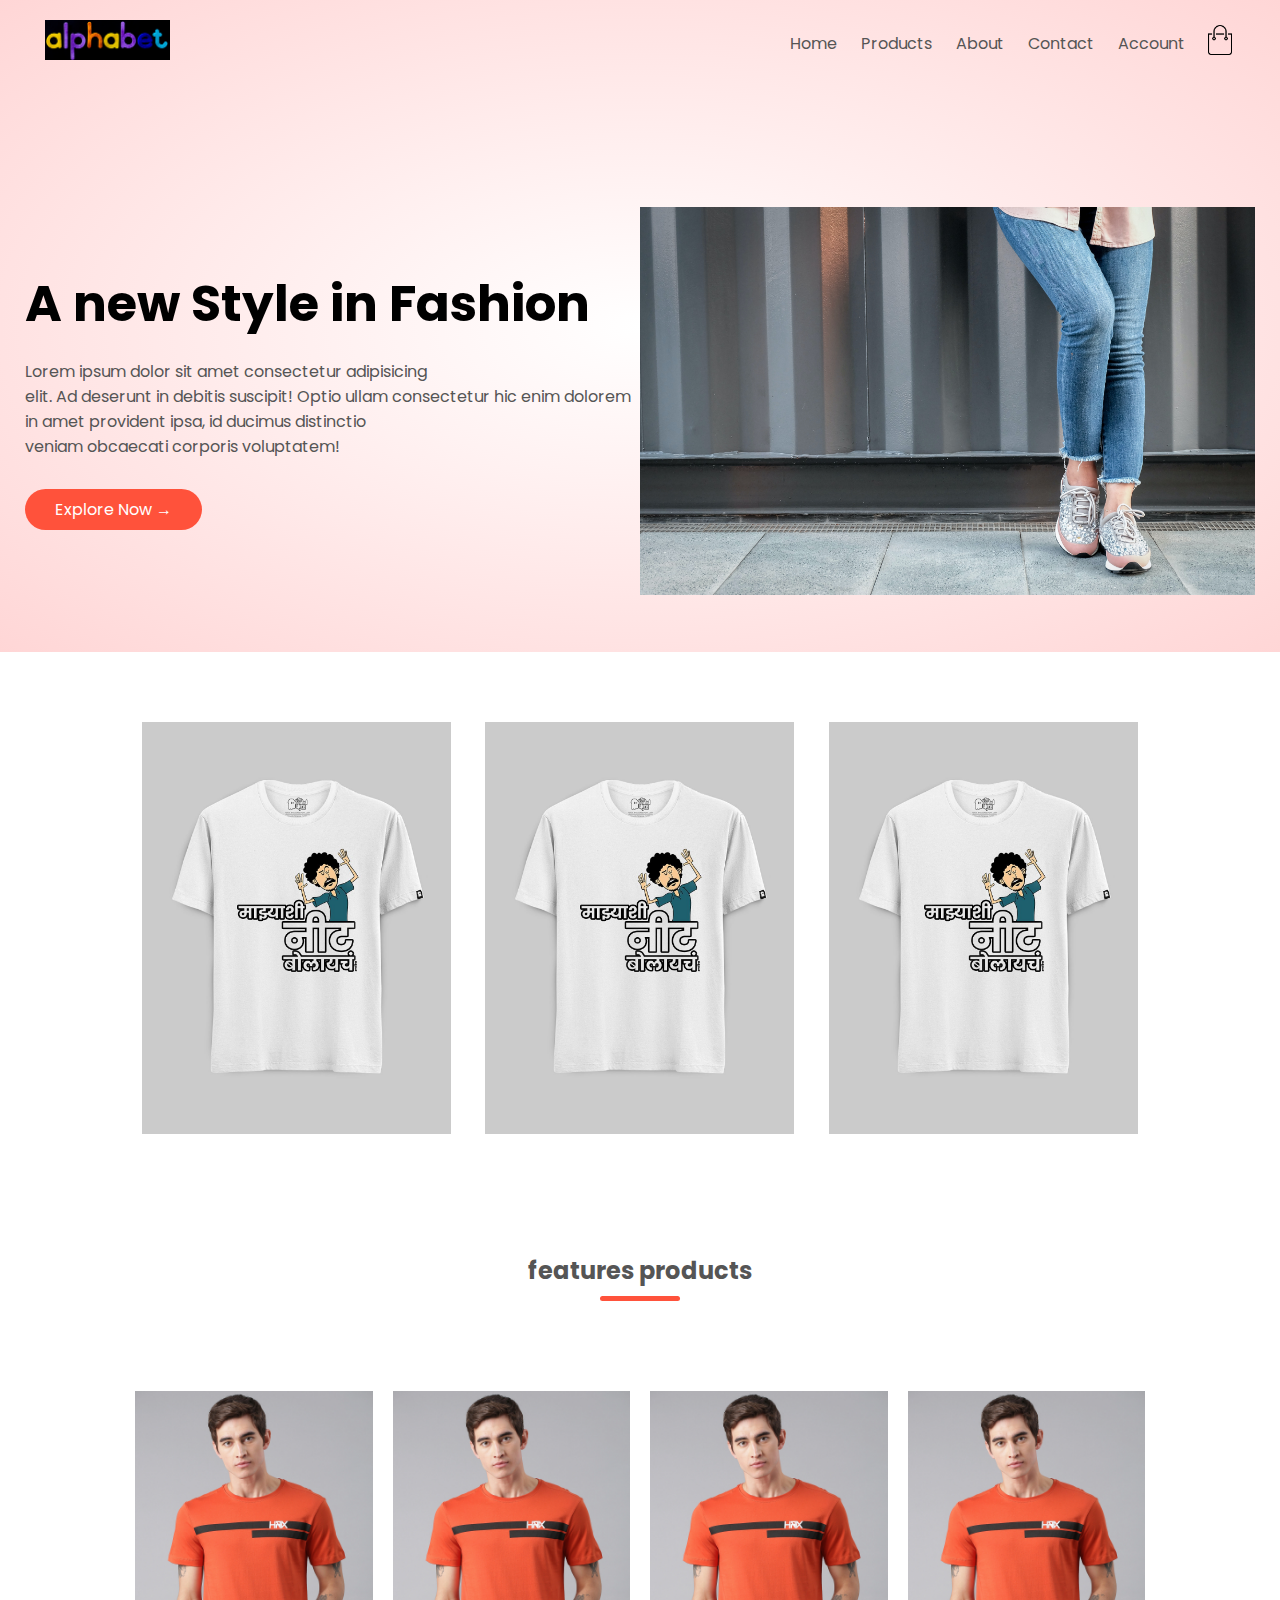
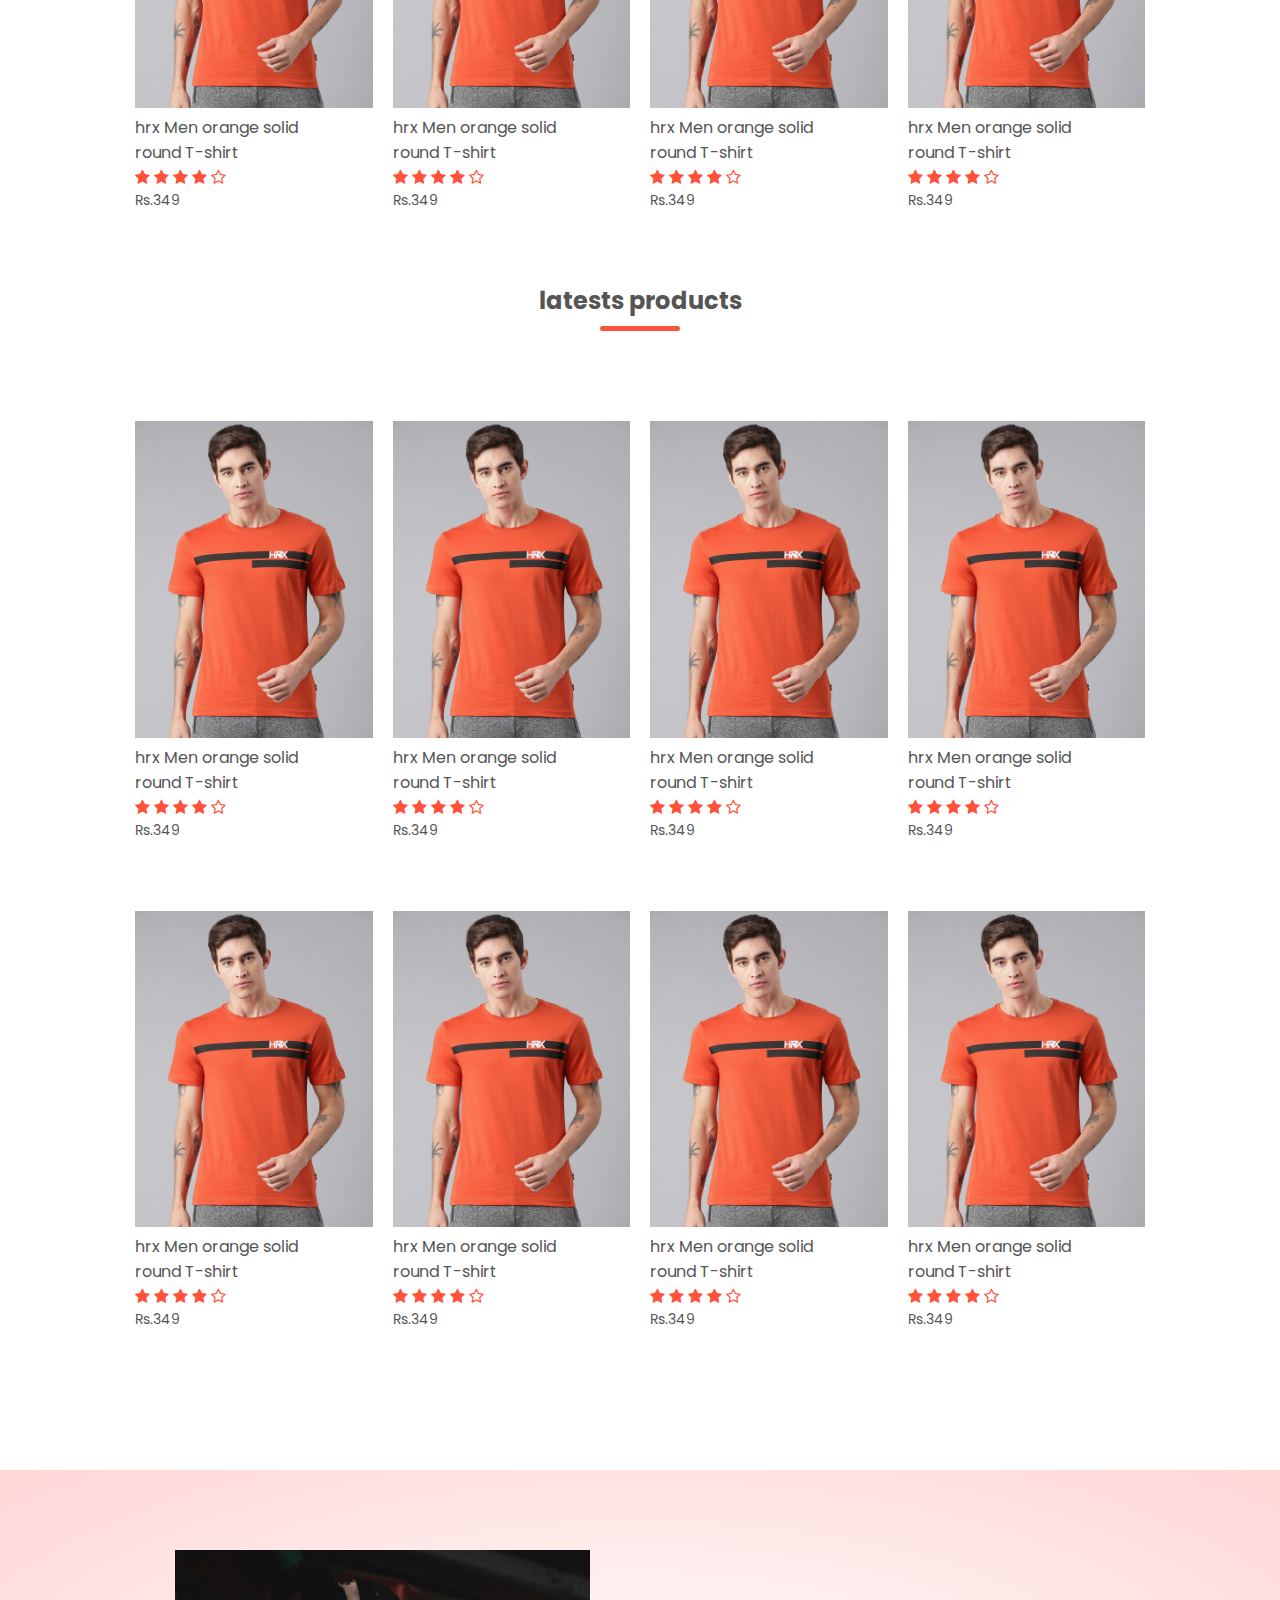
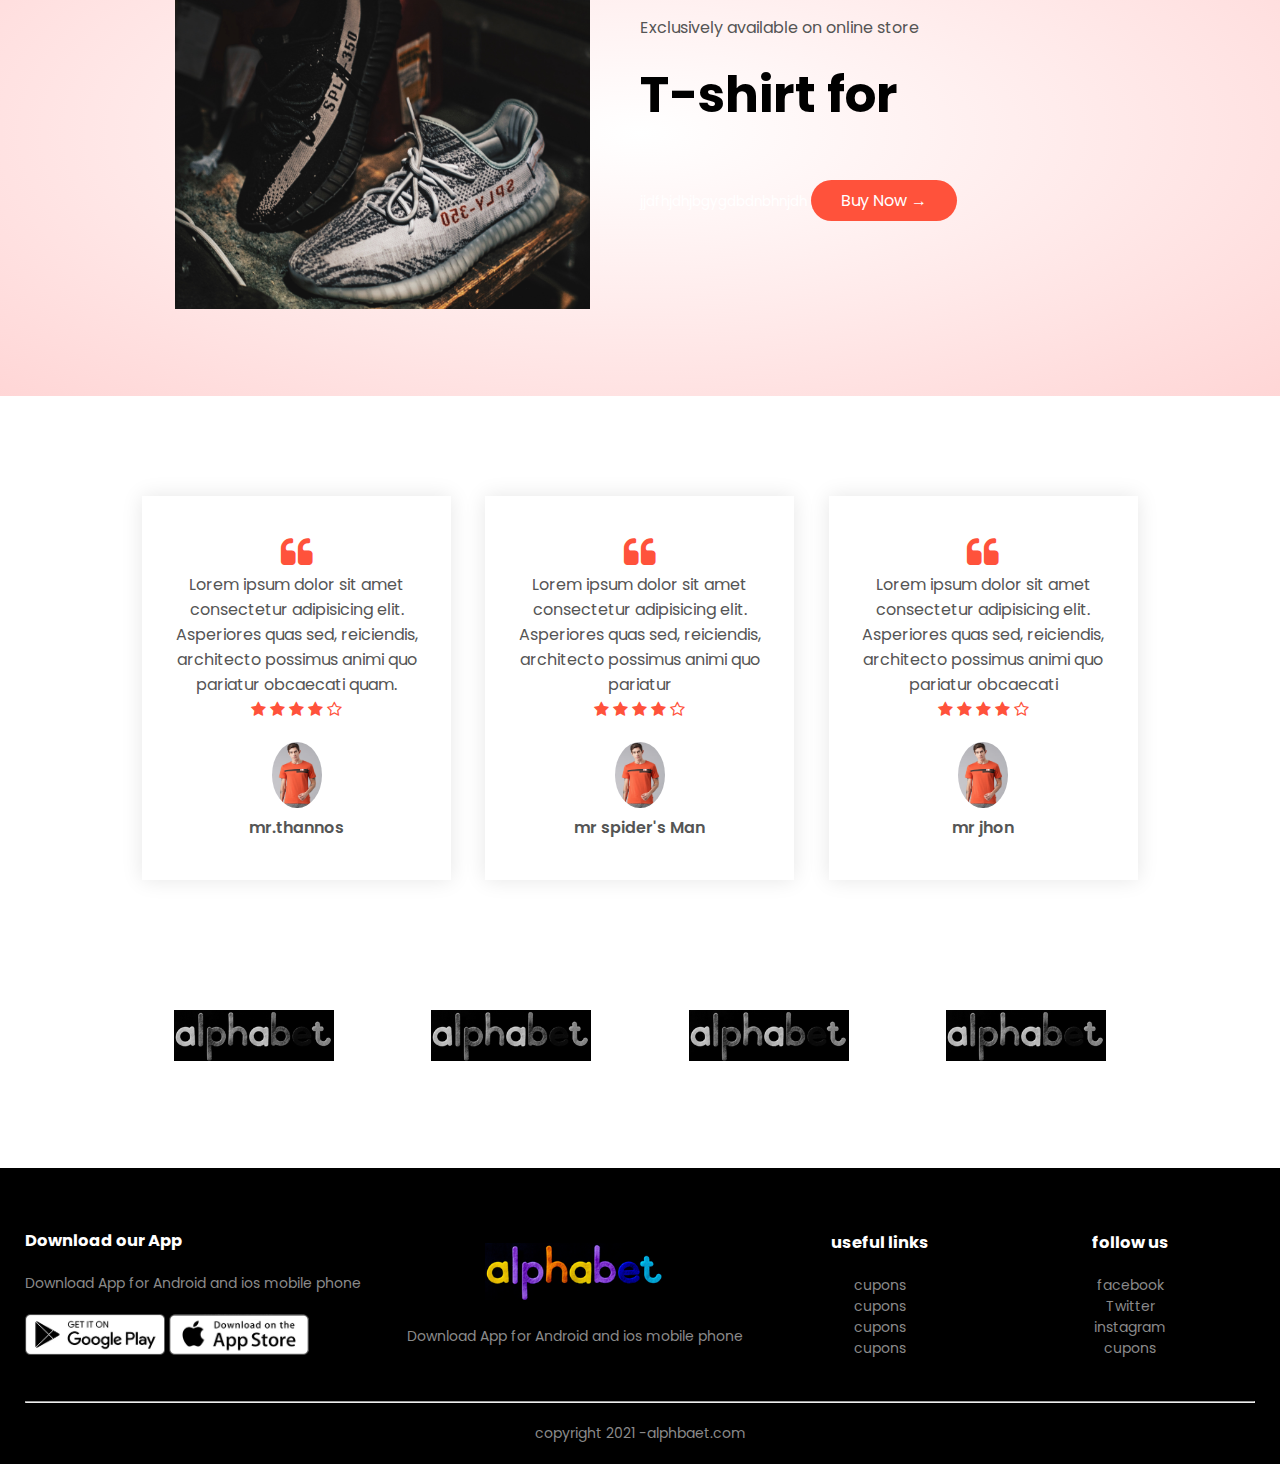
<file: index.html>
<!DOCTYPE html>
<html lang="en">
<head>
    <meta charset="UTF-8">
    <meta http-equiv="X-UA-Compatible" content="IE=edge">
    <meta name="viewport" content="width=device-width, initial-scale=1.0">
    <title>online store</title>
    <link rel="stylesheet" href="style.css">
    <link href="https://fonts.googleapis.com/css2?family=Poppins:wght@200&display=swap" 
     rel="stylesheet">
     
     <link rel="stylesheet" href="https://stackpath.bootstrapcdn.com/font-awesome/4.7.0/css/font-awesome.min.css">


</head>
<body>
    <div class="header">

    <div class="container">
        <div class="navbar">
            <div class="logo">
                <a href="index.html"><img src="images/logo3.ico" width="125px"></a>
            </div>
    
            <nav>
                <ul id="MenuItems">
                    <li><a href="index.html">Home</a></li>
                    <li><a href="products.html">Products</a></li>
                    <li><a href="">About</a></li>
                    <li><a href="">Contact</a></li>
                    <li><a href="account.html ">Account</a></li>
                </ul>
            </nav>
    <a href="cart.html"><img src="images/cart.png" width="30px" height="30px"></a>
     <img src="images/menu.png" class="menu-icon" 
     onclick="menutoggle()">
              
        </div>

        <div class="row">
            <div class="col-2">
            <h1>A new Style in Fashion</h1>
            <p>Lorem ipsum dolor sit amet consectetur adipisicing
                 <br>elit. Ad deserunt in debitis suscipit! Optio 
                 ullam consectetur hic enim dolorem in
                 amet provident ipsa, id ducimus distinctio
                <br> veniam obcaecati corporis voluptatem!</p>
                <a href="" class="btn">Explore Now &#8594; </a>
            </div>
            <div class="col-2">
              <img src="images/image1.jpg">
            </div>
        </div>
    
    </div>
</div>

    


<!-------featured catogeries ------------->

<div class="categories">
    <div class="small-container">
        <div class="row">
            <div class="col-3">
                 <img src="images/souled  t shirt.jpg">
            </div>
            <div class="col-3">
                <img src="images/souled  t shirt.jpg">
            </div>
            <div class="col-3">
                <img src="images/souled  t shirt.jpg">
            </div>
    
        </div>
    </div>
   
</div>



    <!-------featured products ------------->

<div class="small-container">
    <h2 class="title">features products</h2>
    <div class="row">
        <div class="col-4">
            <img src="images/Hrx Men orange  solid Round Neck T-shirt">  
        <h4>hrx Men orange solid<br> round T-shirt</h4>
        <div class="rating">
            <i class="fa fa-star"></i>
            <i class="fa fa-star"></i>
            <i class="fa fa-star"></i>
            <i class="fa fa-star"></i>
            <i class="fa fa-star-o"></i>
        </div>
            <p>Rs.349</p>
        </div>

        <div class="col-4">
            <img src="images/Hrx Men orange  solid Round Neck T-shirt">  
        <h4>hrx Men orange solid<br> round T-shirt</h4>
        <div class="rating">
            <i class="fa fa-star"></i>
            <i class="fa fa-star"></i>
            <i class="fa fa-star"></i>
            <i class="fa fa-star"></i>
            <i class="fa fa-star-o"></i>
        </div>
            <p>Rs.349</p>
        </div>

        <div class="col-4">
            <img src="images/Hrx Men orange  solid Round Neck T-shirt">  
        <h4>hrx Men orange solid<br> round T-shirt</h4>
        <div class="rating">
            <i class="fa fa-star"></i>
            <i class="fa fa-star"></i>
            <i class="fa fa-star"></i>
            <i class="fa fa-star"></i>
            <i class="fa fa-star-o"></i>
        </div>
            <p>Rs.349</p>
        </div>

        <div class="col-4">
            <img src="images/Hrx Men orange  solid Round Neck T-shirt">  
        <h4>hrx Men orange solid<br> round T-shirt</h4>
        <div class="rating">
            <i class="fa fa-star"></i>
            <i class="fa fa-star"></i>
            <i class="fa fa-star"></i>
            <i class="fa fa-star"></i>
            <i class="fa fa-star-o"></i>
        </div>
            <p>Rs.349</p>
        </div>
    </div>
    <h2 class="title">latests  products</h2>


    <div class="row">
        <div class="col-4">
            <img src="images/Hrx Men orange  solid Round Neck T-shirt">  
        <h4>hrx Men orange solid<br> round T-shirt</h4>
        <div class="rating">
            <i class="fa fa-star"></i>
            <i class="fa fa-star"></i>
            <i class="fa fa-star"></i>
            <i class="fa fa-star"></i>
            <i class="fa fa-star-o"></i>
        </div>
            <p>Rs.349</p>
        </div>

        <div class="col-4">
            <img src="images/Hrx Men orange  solid Round Neck T-shirt">  
        <h4>hrx Men orange solid<br> round T-shirt</h4>
        <div class="rating">
            <i class="fa fa-star"></i>
            <i class="fa fa-star"></i>
            <i class="fa fa-star"></i>
            <i class="fa fa-star"></i>
            <i class="fa fa-star-o"></i>
        </div>
            <p>Rs.349</p>
        </div>

        <div class="col-4">
            <img src="images/Hrx Men orange  solid Round Neck T-shirt">  
        <h4>hrx Men orange solid<br> round T-shirt</h4>
        <div class="rating">
            <i class="fa fa-star"></i>
            <i class="fa fa-star"></i>
            <i class="fa fa-star"></i>
            <i class="fa fa-star"></i>
            <i class="fa fa-star-o"></i>
        </div>
            <p>Rs.349</p>
        </div>

        <div class="col-4">
            <img src="images/Hrx Men orange  solid Round Neck T-shirt">  
        <h4>hrx Men orange solid<br> round T-shirt</h4>
        <div class="rating">
            <i class="fa fa-star"></i>
            <i class="fa fa-star"></i>
            <i class="fa fa-star"></i>
            <i class="fa fa-star"></i>
            <i class="fa fa-star-o"></i>
        </div>
            <p>Rs.349</p>
        </div>
    </div>

    <div class="row">
        <div class="col-4">
            <img src="images/Hrx Men orange  solid Round Neck T-shirt">  
        <h4>hrx Men orange solid<br> round T-shirt</h4>
        <div class="rating">
            <i class="fa fa-star"></i>
            <i class="fa fa-star"></i>
            <i class="fa fa-star"></i>
            <i class="fa fa-star"></i>
            <i class="fa fa-star-o"></i>
        </div>
            <p>Rs.349</p>
        </div>

        <div class="col-4">
            <img src="images/Hrx Men orange  solid Round Neck T-shirt">  
        <h4>hrx Men orange solid<br> round T-shirt</h4>
        <div class="rating">
            <i class="fa fa-star"></i>
            <i class="fa fa-star"></i>
            <i class="fa fa-star"></i>
            <i class="fa fa-star"></i>
            <i class="fa fa-star-o"></i>
        </div>
            <p>Rs.349</p>
        </div>

        <div class="col-4">
            <img src="images/Hrx Men orange  solid Round Neck T-shirt">  
        <h4>hrx Men orange solid<br> round T-shirt</h4>
        <div class="rating">
            <i class="fa fa-star"></i>
            <i class="fa fa-star"></i>
            <i class="fa fa-star"></i>
            <i class="fa fa-star"></i>
            <i class="fa fa-star-o"></i>
        </div>
            <p>Rs.349</p>
        </div>

        <div class="col-4">
            <img src="images/Hrx Men orange  solid Round Neck T-shirt">  
        <h4>hrx Men orange solid<br> round T-shirt</h4>
        <div class="rating">
            <i class="fa fa-star"></i>
            <i class="fa fa-star"></i>
            <i class="fa fa-star"></i>
            <i class="fa fa-star"></i>
            <i class="fa fa-star-o"></i>
        </div>
            <p>Rs.349</p>
        </div>
    </div>
 
</div >




<!-----------offer-->
<div class="offer">
    <div class="small-container">
        <div class="row">
            <div class="col-2">
                <img src="images/shoes.jpg" class="offer-img" width="100%">
            </div>
            <div class="col-2">
                <p>Exclusively available on online store</p>
                <h1>T-shirt for </h1>
                <small>jjdfhjdhjbgygdbdnbhnjdh</small>
                 <a href="" class="btn">Buy Now &#8594;</a>
            </div>
        </div>
    </div>
</div>

<!--------------testimonial-->

<div class="testimonial ">
    <div class="small-container">
        <div class="row">
            <div class="col-3">
                <i class="fa fa-quote-left"></i>
             <p>Lorem ipsum dolor sit amet consectetur 
                 adipisicing elit.<br> Asperiores quas sed, 
                 reiciendis, architecto possimus animi 
                 quo pariatur obcaecati quam.</p> 
                   <div class="rating">
                    <i class="fa fa-star"></i>
                    <i class="fa fa-star"></i>
                    <i class="fa fa-star"></i>
                    <i class="fa fa-star"></i>
                    <i class="fa fa-star-o"></i>
                </div>
                <img src="images/Hrx Men orange  solid Round Neck T-shirt">
                <h3>mr.thannos</h3>

            </div>
            <div class="col-3">
                <i class="fa fa-quote-left"></i>
             <p>Lorem ipsum dolor sit amet consectetur 
                 adipisicing elit. <br>Asperiores quas sed, 
                 reiciendis, architecto possimus animi 
                 quo pariatur</p> 
                   <div class="rating">
                    <i class="fa fa-star"></i>
                    <i class="fa fa-star"></i>
                    <i class="fa fa-star"></i>
                    <i class="fa fa-star"></i>
                    <i class="fa fa-star-o"></i>
                </div>
                <img src="images/Hrx Men orange  solid Round Neck T-shirt">
                <h3>mr spider's Man</h3>

            </div>

            <div class="col-3">
                <i class="fa fa-quote-left"></i>
             <p>Lorem ipsum dolor sit amet consectetur 
                 adipisicing elit.<br> Asperiores quas sed, 
                 reiciendis, architecto possimus animi 
                 quo pariatur obcaecati</p> 
                   <div class="rating">
                    <i class="fa fa-star"></i>
                    <i class="fa fa-star"></i>
                    <i class="fa fa-star"></i>
                    <i class="fa fa-star"></i>
                    <i class="fa fa-star-o"></i>
                </div>
                <img src="images/Hrx Men orange  solid Round Neck T-shirt">
                <h3>mr jhon</h3>

            </div>

        </div>
    </div>
</div>

<!------Brands SECTION START-->

<div class="brands">
    <div class="small-container">
        <div class="row">
            <div class="col-5">
                <img src="images/logo3.ico">
            </div>
            <div class="col-5">
                <img src="images/logo3.ico">
            </div>
            <div class="col-5">
                <img src="images/logo3.ico">
            </div>
            <div class="col-5">
                <img src="images/logo3.ico">
            </div>
        </div>
    </div>
</div>






<!------Brands SECTION END-->



<!----footer section start-->

<div class="footer">
    <div class="container">
        <div class="row">
            <div class="footer-col-1">
                <h3>Download our App </h3>
                <p>Download App for Android and ios mobile phone </p>
                <div class="app-logo">
                    <img src="images/play-store.png">
                    <img src="images/app-store.png">
                </div>
            </div>
            <div class="footer-col-2">
                <img src="images/logo3.ico" width="60px">
                <p>Download App for Android and ios mobile phone </p>
            </div>

            <div class="footer-col-3">
                <h3>useful links</h3>
                 <ul>
                     <li>cupons</li>
                     <li>cupons</li>
                     <li>cupons</li>
                     <li>cupons</li>
                 </ul>
            </div> 

            <div class="footer-col-4">
                <h3>follow us</h3>
                 <ul>
                     <li>facebook</li>
                     <li>Twitter</li>
                     <li>instagram</li>
                     <li>cupons</li>
                 </ul>
            </div> 
        </div>

       <hr>
         <p class="copyright">copyright 2021 -alphbaet.com  </p>
    </div>
</div>
 <!----------js toggle menu-->
 <script>
     var MenuItems =document.getElementById("MenuItems");
     MenuItems.style.maxHeight ="0px";

     function menutoggle(){
         if(MenuItems.style.maxHeight == "0px")
         {
            MenuItems.style.maxHeight ="200px";
         }
         else
         {
           MenuItems.style.maxHeight ="0px";
         }
     }
     
 </script>
    
</body>
</html>
</file>
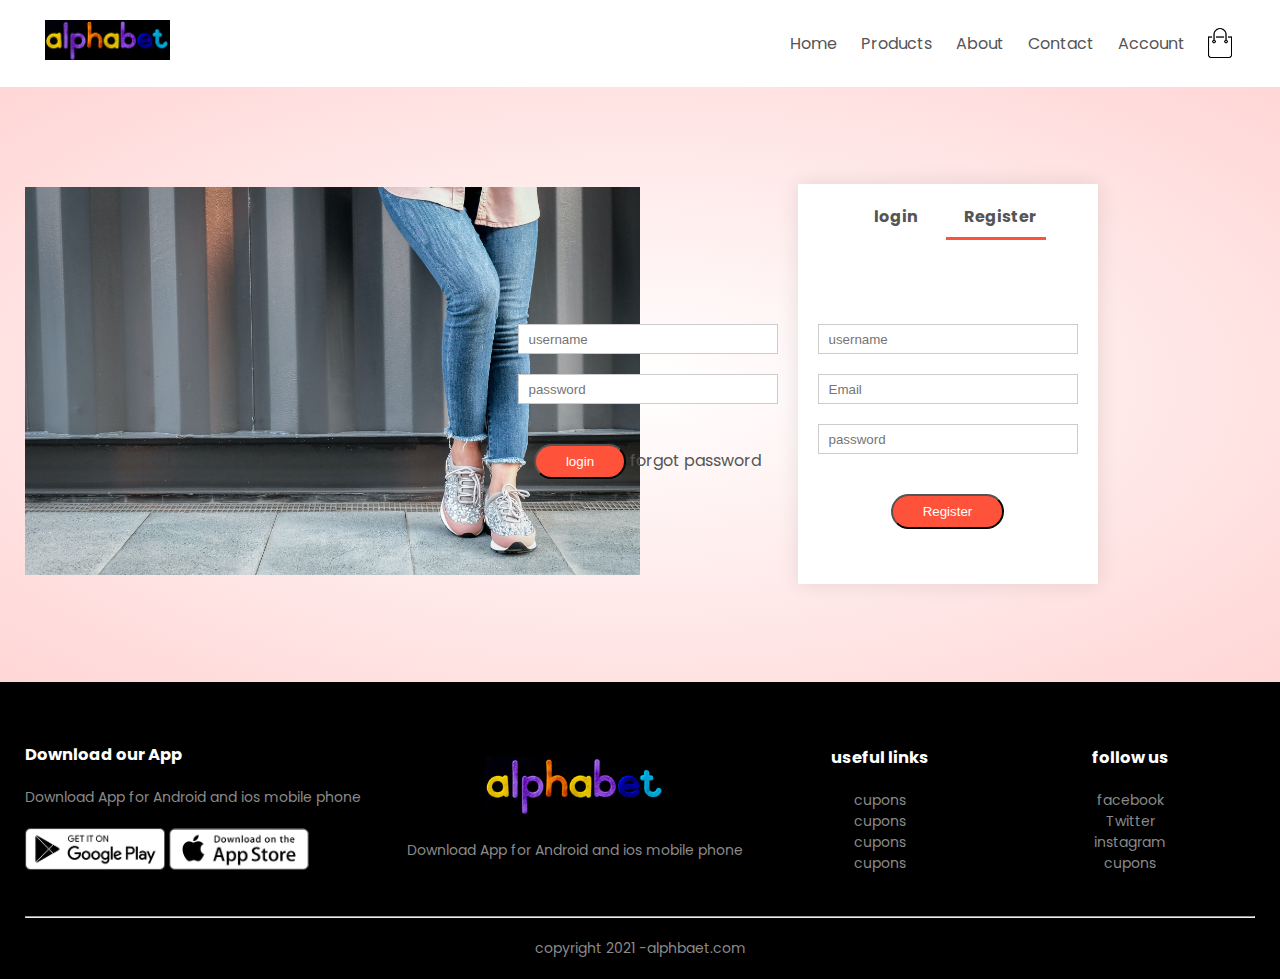
<file: account.html>
<!DOCTYPE html>
<html lang="en">
<head>
    <meta charset="UTF-8">
    <meta http-equiv="X-UA-Compatible" content="IE=edge">
    <meta name="viewport" content="width=device-width, initial-scale=1.0">
    <title>online store</title>
    <link rel="stylesheet" href="style.css">
    <link href="https://fonts.googleapis.com/css2?family=Poppins:wght@200&display=swap" 
     rel="stylesheet">
     
     <link rel="stylesheet" href="https://stackpath.bootstrapcdn.com/font-awesome/4.7.0/css/font-awesome.min.css">


</head>
<body>
 

    <div class="container">
        <div class="navbar">
            <div class="logo">
                <img src="images/logo3.ico" width="125px">
            </div>
    
            <nav>
                <ul id="MenuItems">
                    <li><a href="">Home</a></li>
                    <li><a href="">Products</a></li>
                    <li><a href="">About</a></li>
                    <li><a href="">Contact</a></li>
                    <li><a href="">Account</a></li>
                </ul>
            </nav>
    <img src="images/cart.png" width="30px" height="30px">
     <img src="images/menu.png" class="menu-icon" 
     onclick="menutoggle()">     
        </div> 
    </div>

<!----------------account pahge-->
<div class="account-page">
    <div class="container">
        <div class="row">
            <div class="col-2">
                <img src="images/image1.jpg" width="100%">
            </div>

            <div class="col-2">
                <div class="form-container">
                    <div class="form-btn">
                        <span onclick="login()">login</span>
                        <span onclick="register()">Register </span>
                        <hr id="Indicator">
                    </div>

  <form id="LoginForm">
     <input type="text" placeholder="username"> 
     <input type="password" placeholder="password">
     <button type="submit" class="btn">login</button>
     <a href="">forgot password</a>
  </form>
 

  <form id="RegForm">
    <input type="text" placeholder="username"> 
    <input type="text" placeholder="Email">
    <input type="password" placeholder="password">
    <button type="submit" class="btn">Register</button>
   
 </form>




                </div>
            </div>


        </div>
    </div>
</div>
















<!----footer section start-->

<div class="footer">
    <div class="container">
        <div class="row">
            <div class="footer-col-1">
                <h3>Download our App </h3>
                <p>Download App for Android and ios mobile phone </p>
                <div class="app-logo">
                    <img src="images/play-store.png">
                    <img src="images/app-store.png">
                </div>
            </div>
            <div class="footer-col-2">
                <img src="images/logo3.ico" width="60px">
                <p>Download App for Android and ios mobile phone </p>
            </div>

            <div class="footer-col-3">
                <h3>useful links</h3>
                 <ul>
                     <li>cupons</li>
                     <li>cupons</li>
                     <li>cupons</li>
                     <li>cupons</li>
                 </ul>
            </div> 

            <div class="footer-col-4">
                <h3>follow us</h3>
                 <ul>
                     <li>facebook</li>
                     <li>Twitter</li>
                     <li>instagram</li>
                     <li>cupons</li>
                 </ul>
            </div> 
        </div>

       <hr>
         <p class="copyright">copyright 2021 -alphbaet.com  </p>
    </div>
</div>
 <!----------js toggle menu-->
 <script>
     var MenuItems =document.getElementById("MenuItems");
     MenuItems.style.maxHeight ="0px";

     function menutoggle(){
         if(MenuItems.style.maxHeight == "0px")
         {
            MenuItems.style.maxHeight ="200px";
         }
         else
         {
           MenuItems.style.maxHeight ="0px";
         }
     }
     
 </script>
    




<!----------------------js for toggle form-->
<script>

var LoginForm = document.getElementById("LoginFrom"); 
var RegForm = document.getElementById("RegFrom");
var Indicator = document.getElementById("Indiactor");

function register(){

RegForm.style.transform ="translateX(0px)";
LoginForm.style.transform ="translateX(0px)"; 
Indicator.style.transform ="translateX(0px)";
}

function login(){

RegForm.style.transform ="translateX(300px)";
LoginForm.style.transform ="translateX(300px)"; 
Indicator.style.transform = "translateX(0px)";
}






</script>






</body>
</html>
</file>
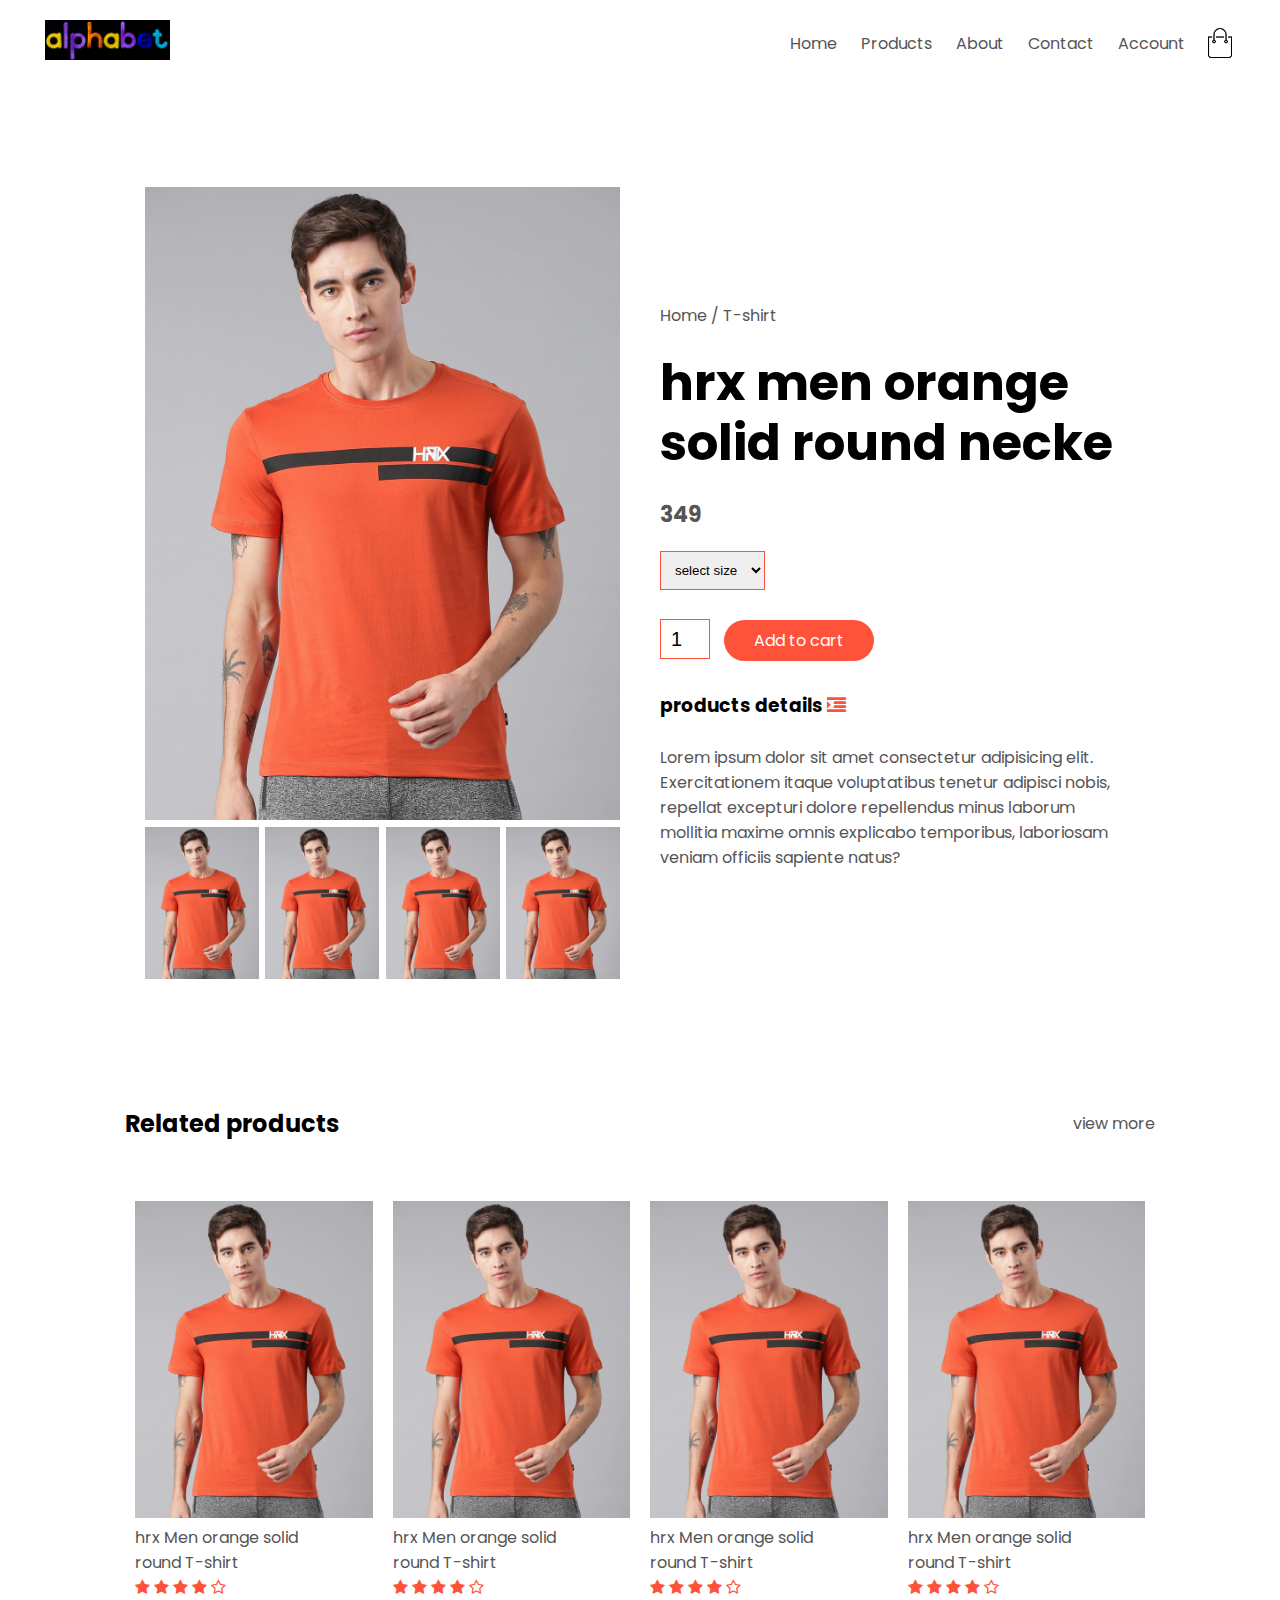
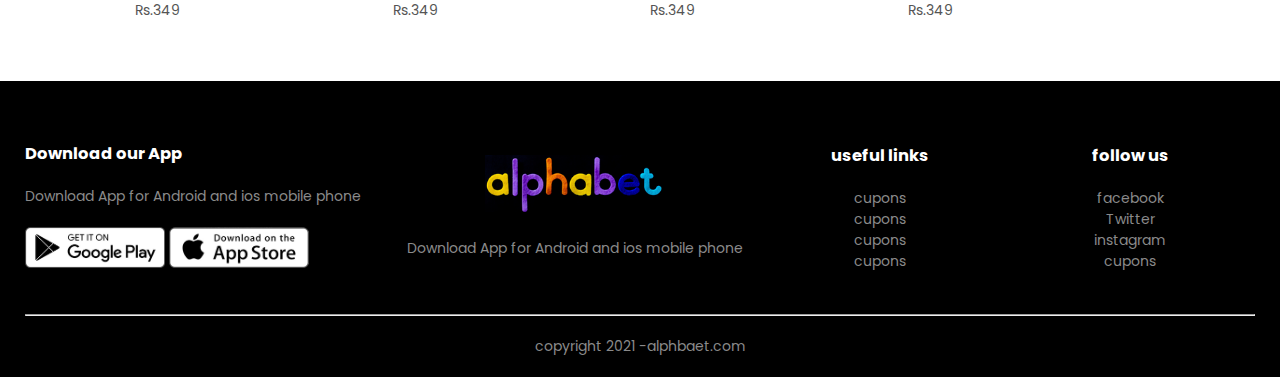
<file: product-details.html>
<!DOCTYPE html>
<html lang="en">
<head>
    <meta charset="UTF-8">
    <meta http-equiv="X-UA-Compatible" content="IE=edge">
    <meta name="viewport" content="width=device-width, initial-scale=1.0">
    <title>online store</title>
    <link rel="stylesheet" href="style.css">
    <link href="https://fonts.googleapis.com/css2?family=Poppins:wght@200&display=swap" 
     rel="stylesheet">
     
     <link rel="stylesheet" href="https://stackpath.bootstrapcdn.com/font-awesome/4.7.0/css/font-awesome.min.css">


</head>
<body>
 

    <div class="container">
        <div class="navbar">
            <div class="logo">
                <img src="images/logo3.ico" width="125px">
            </div>
    
            <nav>
                <ul id="MenuItems">
                    <li><a href="">Home</a></li>
                    <li><a href="">Products</a></li>
                    <li><a href="">About</a></li>
                    <li><a href="">Contact</a></li>
                    <li><a href="">Account</a></li>
                </ul>
            </nav>
    <img src="images/cart.png" width="30px" height="30px">
     <img src="images/menu.png" class="menu-icon" 
     onclick="menutoggle()">     
        </div> 
    </div>
<!----------single product details------------->

<div class="small-container single-product" >
    <div class="row">
        <div class="col-2">
            <img src="images/Hrx Men orange  solid Round Neck T-shirt" width="100%" id="product-img">
        <div class="small-img-row">
             <div class="small-img-col">
                 <img src="images/Hrx Men orange  solid Round Neck T-shirt" width="100%" class="small-img">
             </div>

             <div class="small-img-col">
                <img src="images/Hrx Men orange  solid Round Neck T-shirt" width="100%" class="small-img">
            </div>
            <div class="small-img-col">
                <img src="images/Hrx Men orange  solid Round Neck T-shirt" width="100%" class="small-img">
            </div>
            <div class="small-img-col">
                <img src="images/Hrx Men orange  solid Round Neck T-shirt" width="100%" class="small-img">
            </div>
          </div>
            












        </div>
        <div class="col-2">
            <p>Home / T-shirt</p>
            <h1>hrx men orange solid round necke</h1>
            <h4>349</h4>
            <select>
                <option>select size</option>
                <option>xxl</option>
                <option>xl</option>
                <option>large</option>
                <option>medium</option>
                <option>small</option>
            </select>
            <input type="number" value="1">
            <a href="" class="btn">Add to cart</a>
            <h3>products details <i class="fa fa-indent"></i></h3>
            <br>
            <p>Lorem ipsum dolor sit amet consectetur adipisicing 
                elit. Exercitationem itaque voluptatibus tenetur adipisci nobis, repellat excepturi dolore repellendus minus laborum mollitia maxime omnis explicabo temporibus,
                 laboriosam veniam officiis sapiente natus?</p>
        </div>
    </div>
</div>


  <!--------------title-->  


<div class="small-container">
    <div class="row row-2">
        <h2>Related products</h2>
         <p>view more</p>
    </div>

</div>











<!----------------products-->

<div class="small-container">
    <div class="row">
        <div class="col-4">
            <img src="images/Hrx Men orange  solid Round Neck T-shirt">  
        <h4>hrx Men orange solid<br> round T-shirt</h4>
        <div class="rating">
            <i class="fa fa-star"></i>
            <i class="fa fa-star"></i>
            <i class="fa fa-star"></i>
            <i class="fa fa-star"></i>
            <i class="fa fa-star-o"></i>
        </div>
            <p>Rs.349</p>
        </div>

        <div class="col-4">
            <img src="images/Hrx Men orange  solid Round Neck T-shirt">  
        <h4>hrx Men orange solid<br> round T-shirt</h4>
        <div class="rating">
            <i class="fa fa-star"></i>
            <i class="fa fa-star"></i>
            <i class="fa fa-star"></i>
            <i class="fa fa-star"></i>
            <i class="fa fa-star-o"></i>
        </div>
            <p>Rs.349</p>
        </div>

        <div class="col-4">
            <img src="images/Hrx Men orange  solid Round Neck T-shirt">  
        <h4>hrx Men orange solid<br> round T-shirt</h4>
        <div class="rating">
            <i class="fa fa-star"></i>
            <i class="fa fa-star"></i>
            <i class="fa fa-star"></i>
            <i class="fa fa-star"></i>
            <i class="fa fa-star-o"></i>
        </div>
            <p>Rs.349</p>
        </div>

        <div class="col-4">
            <img src="images/Hrx Men orange  solid Round Neck T-shirt">  
        <h4>hrx Men orange solid<br> round T-shirt</h4>
        <div class="rating">
            <i class="fa fa-star"></i>
            <i class="fa fa-star"></i>
            <i class="fa fa-star"></i>
            <i class="fa fa-star"></i>
            <i class="fa fa-star-o"></i>
        </div>
            <p>Rs.349</p>
        </div>
    </div>

    
 
</div >








<!----footer section start-->

<div class="footer">
    <div class="container">
        <div class="row">
            <div class="footer-col-1">
                <h3>Download our App </h3>
                <p>Download App for Android and ios mobile phone </p>
                <div class="app-logo">
                    <img src="images/play-store.png">
                    <img src="images/app-store.png">
                </div>
            </div>
            <div class="footer-col-2">
                <img src="images/logo3.ico" width="60px">
                <p>Download App for Android and ios mobile phone </p>
            </div>

            <div class="footer-col-3">
                <h3>useful links</h3>
                 <ul>
                     <li>cupons</li>
                     <li>cupons</li>
                     <li>cupons</li>
                     <li>cupons</li>
                 </ul>
            </div> 

            <div class="footer-col-4">
                <h3>follow us</h3>
                 <ul>
                     <li>facebook</li>
                     <li>Twitter</li>
                     <li>instagram</li>
                     <li>cupons</li>
                 </ul>
            </div> 
        </div>

       <hr>
         <p class="copyright">copyright 2021 -alphbaet.com  </p>
    </div>
</div>
 <!----------js toggle menu-->
 <script>
     var MenuItems =document.getElementById("MenuItems");
     MenuItems.style.maxHeight ="0px";

     function menutoggle(){
         if(MenuItems.style.maxHeight == "0px")
         {
            MenuItems.style.maxHeight ="200px";
         }
         else
         {
           MenuItems.style.maxHeight ="0px";
         }
     }
     
 </script>
    
<!------------js for product gallery-->


<script>
    var productimg = document.getElementById("productimg");
    var smallimg = document.getElementsByClassName("small-img");
    smallimg[0].onclick = function()
    {
      productimg.src =smallimg[0].src;
    }
    smallimg[1].onclick = function()
    {
      productimg.src =smallimg[1].src;
    }
    smallimg[2].onclick = function()
    {
      productimg.src =smallimg[2].src;
    }

    smallimg[3].onclick = function()
    {
      productimg.src =smallimg[3].src;
    }

</script>










</body>
</html>
</file>
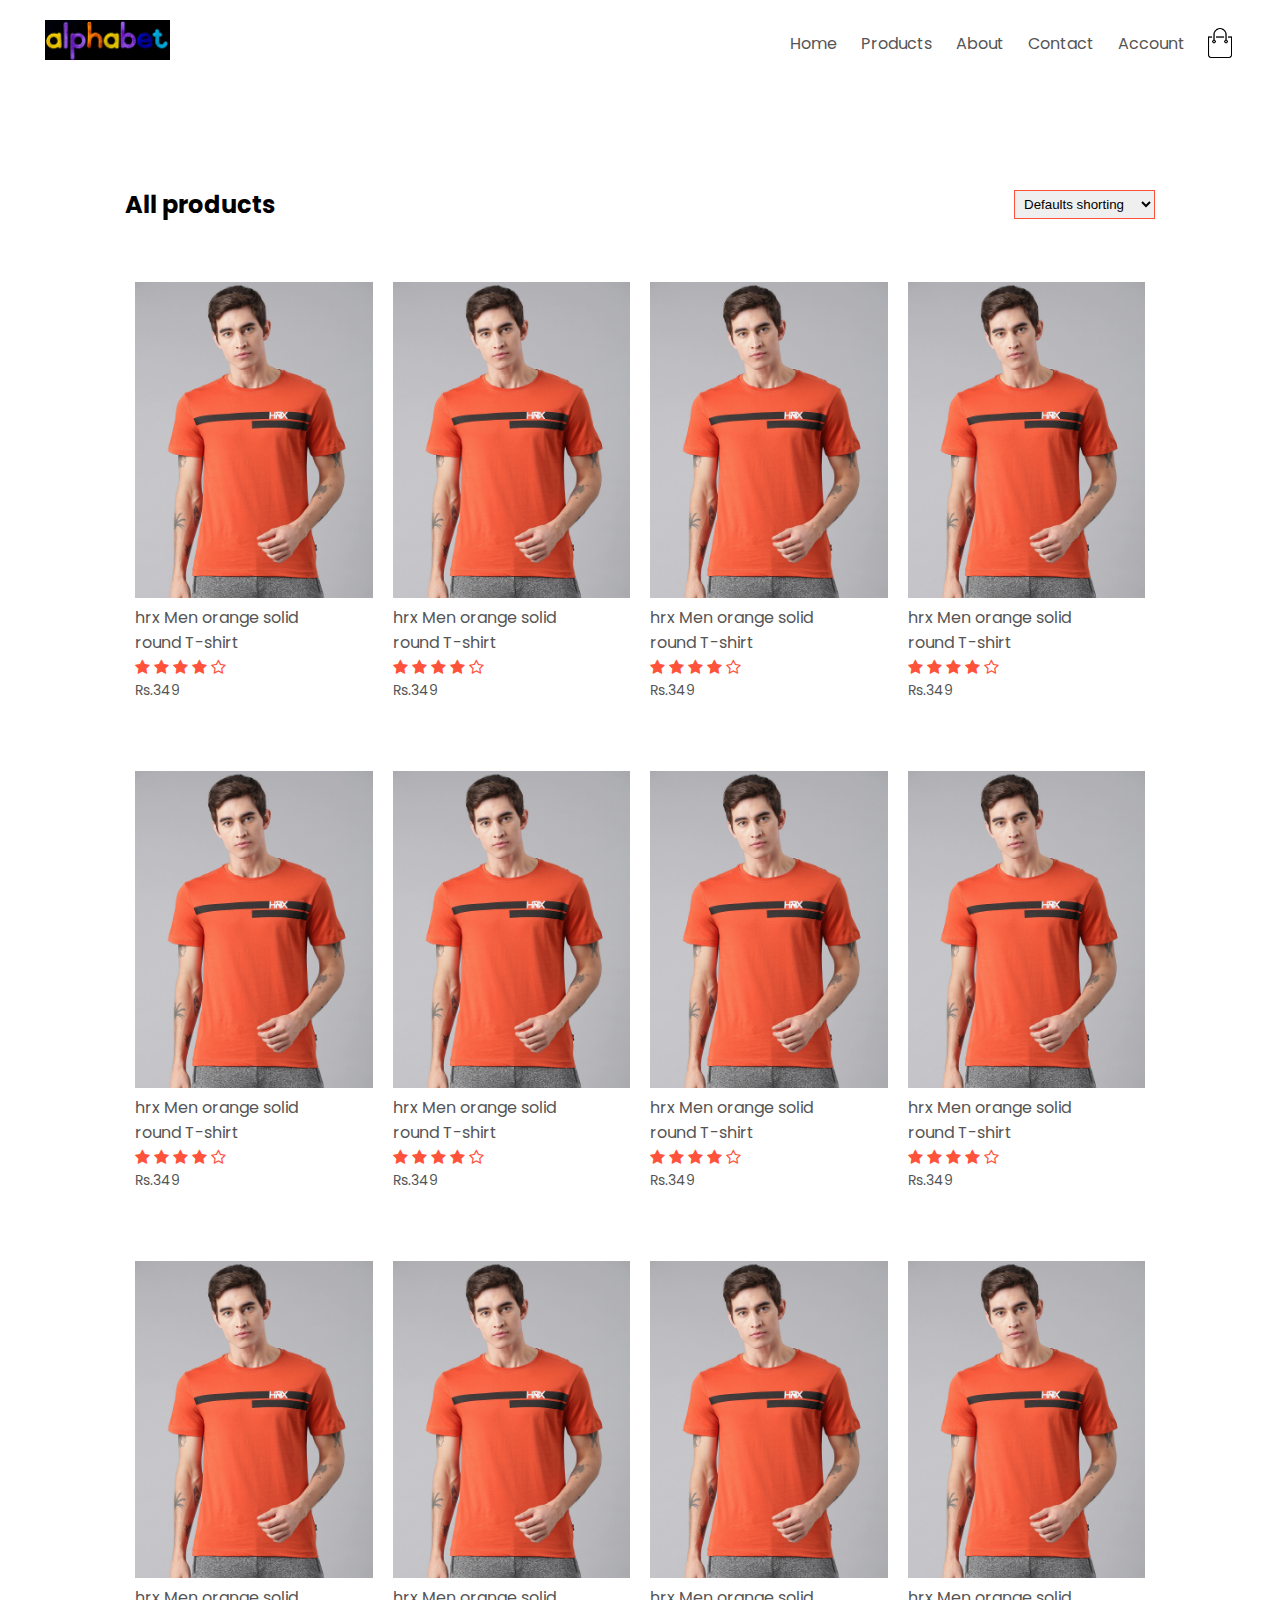
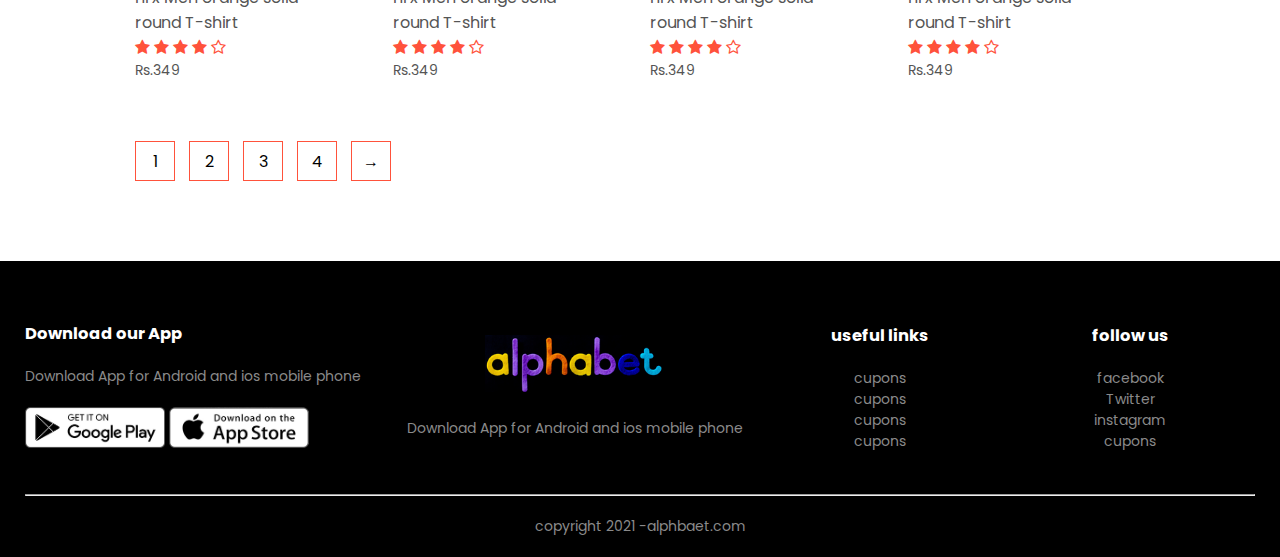
<file: products.html>
<!DOCTYPE html>
<html lang="en">
<head>
    <meta charset="UTF-8">
    <meta http-equiv="X-UA-Compatible" content="IE=edge">
    <meta name="viewport" content="width=device-width, initial-scale=1.0">
    <title>online store</title>
    <link rel="stylesheet" href="style.css">
    <link href="https://fonts.googleapis.com/css2?family=Poppins:wght@200&display=swap" 
     rel="stylesheet">
     
     <link rel="stylesheet" href="https://stackpath.bootstrapcdn.com/font-awesome/4.7.0/css/font-awesome.min.css">


</head>
<body>
 

    <div class="container">
        <div class="navbar">
            <div class="logo">
                <img src="images/logo3.ico" width="125px">
            </div>
    
            <nav>
                <ul id="MenuItems">
                    <li><a href="">Home</a></li>
                    <li><a href="">Products</a></li>
                    <li><a href="">About</a></li>
                    <li><a href="">Contact</a></li>
                    <li><a href="">Account</a></li>
                </ul>
            </nav>
    <img src="images/cart.png" width="30px" height="30px">
     <img src="images/menu.png" class="menu-icon" 
     onclick="menutoggle()">     
        </div>

        
    </div>


<div class="small-container">
<div class="row row-2">
    <h2>All products</h2>
    <select>
        <option>Defaults shorting</option>
        <option>short by price</option>
        <option>short by popularity</option>
        <option>short by rating</option>
        <option>short by shale</option>
    </select>
</div>







   
    <div class="row">
        <div class="col-4">
            <img src="images/Hrx Men orange  solid Round Neck T-shirt">  
        <h4>hrx Men orange solid<br> round T-shirt</h4>
        <div class="rating">
            <i class="fa fa-star"></i>
            <i class="fa fa-star"></i>
            <i class="fa fa-star"></i>
            <i class="fa fa-star"></i>
            <i class="fa fa-star-o"></i>
        </div>
            <p>Rs.349</p>
        </div>

        <div class="col-4">
            <img src="images/Hrx Men orange  solid Round Neck T-shirt">  
        <h4>hrx Men orange solid<br> round T-shirt</h4>
        <div class="rating">
            <i class="fa fa-star"></i>
            <i class="fa fa-star"></i>
            <i class="fa fa-star"></i>
            <i class="fa fa-star"></i>
            <i class="fa fa-star-o"></i>
        </div>
            <p>Rs.349</p>
        </div>

        <div class="col-4">
            <img src="images/Hrx Men orange  solid Round Neck T-shirt">  
        <h4>hrx Men orange solid<br> round T-shirt</h4>
        <div class="rating">
            <i class="fa fa-star"></i>
            <i class="fa fa-star"></i>
            <i class="fa fa-star"></i>
            <i class="fa fa-star"></i>
            <i class="fa fa-star-o"></i>
        </div>
            <p>Rs.349</p>
        </div>

        <div class="col-4">
            <img src="images/Hrx Men orange  solid Round Neck T-shirt">  
        <h4>hrx Men orange solid<br> round T-shirt</h4>
        <div class="rating">
            <i class="fa fa-star"></i>
            <i class="fa fa-star"></i>
            <i class="fa fa-star"></i>
            <i class="fa fa-star"></i>
            <i class="fa fa-star-o"></i>
        </div>
            <p>Rs.349</p>
        </div>
    </div>

    <div class="row">
        <div class="col-4">
            <img src="images/Hrx Men orange  solid Round Neck T-shirt">  
        <h4>hrx Men orange solid<br> round T-shirt</h4>
        <div class="rating">
            <i class="fa fa-star"></i>
            <i class="fa fa-star"></i>
            <i class="fa fa-star"></i>
            <i class="fa fa-star"></i>
            <i class="fa fa-star-o"></i>
        </div>
            <p>Rs.349</p>
        </div>

        <div class="col-4">
            <img src="images/Hrx Men orange  solid Round Neck T-shirt">  
        <h4>hrx Men orange solid<br> round T-shirt</h4>
        <div class="rating">
            <i class="fa fa-star"></i>
            <i class="fa fa-star"></i>
            <i class="fa fa-star"></i>
            <i class="fa fa-star"></i>
            <i class="fa fa-star-o"></i>
        </div>
            <p>Rs.349</p>
        </div>

        <div class="col-4">
            <img src="images/Hrx Men orange  solid Round Neck T-shirt">  
        <h4>hrx Men orange solid<br> round T-shirt</h4>
        <div class="rating">
            <i class="fa fa-star"></i>
            <i class="fa fa-star"></i>
            <i class="fa fa-star"></i>
            <i class="fa fa-star"></i>
            <i class="fa fa-star-o"></i>
        </div>
            <p>Rs.349</p>
        </div>

        <div class="col-4">
            <img src="images/Hrx Men orange  solid Round Neck T-shirt">  
        <h4>hrx Men orange solid<br> round T-shirt</h4>
        <div class="rating">
            <i class="fa fa-star"></i>
            <i class="fa fa-star"></i>
            <i class="fa fa-star"></i>
            <i class="fa fa-star"></i>
            <i class="fa fa-star-o"></i>
        </div>
            <p>Rs.349</p>
        </div>
    </div>
    
    <div class="row">
        <div class="col-4">
            <img src="images/Hrx Men orange  solid Round Neck T-shirt">  
        <h4>hrx Men orange solid<br> round T-shirt</h4>
        <div class="rating">
            <i class="fa fa-star"></i>
            <i class="fa fa-star"></i>
            <i class="fa fa-star"></i>
            <i class="fa fa-star"></i>
            <i class="fa fa-star-o"></i>
        </div>
            <p>Rs.349</p>
        </div>

        <div class="col-4">
            <img src="images/Hrx Men orange  solid Round Neck T-shirt">  
        <h4>hrx Men orange solid<br> round T-shirt</h4>
        <div class="rating">
            <i class="fa fa-star"></i>
            <i class="fa fa-star"></i>
            <i class="fa fa-star"></i>
            <i class="fa fa-star"></i>
            <i class="fa fa-star-o"></i>
        </div>
            <p>Rs.349</p>
        </div>

        <div class="col-4">
            <img src="images/Hrx Men orange  solid Round Neck T-shirt">  
        <h4>hrx Men orange solid<br> round T-shirt</h4>
        <div class="rating">
            <i class="fa fa-star"></i>
            <i class="fa fa-star"></i>
            <i class="fa fa-star"></i>
            <i class="fa fa-star"></i>
            <i class="fa fa-star-o"></i>
        </div>
            <p>Rs.349</p>
        </div>

        <div class="col-4">
            <img src="images/Hrx Men orange  solid Round Neck T-shirt">  
        <h4>hrx Men orange solid<br> round T-shirt</h4>
        <div class="rating">
            <i class="fa fa-star"></i>
            <i class="fa fa-star"></i>
            <i class="fa fa-star"></i>
            <i class="fa fa-star"></i>
            <i class="fa fa-star-o"></i>
        </div>
            <p>Rs.349</p>
        </div>
    </div>
    <div class="page-btn">
        <span>1</span>
        <span>2</span>
        <span>3</span>
        <span>4</span>
        <span>&#8594;</span>
    </div>
 
</div >








<!----footer section start-->

<div class="footer">
    <div class="container">
        <div class="row">
            <div class="footer-col-1">
                <h3>Download our App </h3>
                <p>Download App for Android and ios mobile phone </p>
                <div class="app-logo">
                    <img src="images/play-store.png">
                    <img src="images/app-store.png">
                </div>
            </div>
            <div class="footer-col-2">
                <img src="images/logo3.ico" width="60px">
                <p>Download App for Android and ios mobile phone </p>
            </div>

            <div class="footer-col-3">
                <h3>useful links</h3>
                 <ul>
                     <li>cupons</li>
                     <li>cupons</li>
                     <li>cupons</li>
                     <li>cupons</li>
                 </ul>
            </div> 

            <div class="footer-col-4">
                <h3>follow us</h3>
                 <ul>
                     <li>facebook</li>
                     <li>Twitter</li>
                     <li>instagram</li>
                     <li>cupons</li>
                 </ul>
            </div> 
        </div>

       <hr>
         <p class="copyright">copyright 2021 -alphbaet.com  </p>
    </div>
</div>
 <!----------js toggle menu-->
 <script>
     var MenuItems =document.getElementById("MenuItems");
     MenuItems.style.maxHeight ="0px";

     function menutoggle(){
         if(MenuItems.style.maxHeight == "0px")
         {
            MenuItems.style.maxHeight ="200px";
         }
         else
         {
           MenuItems.style.maxHeight ="0px";
         }
     }
     
 </script>
    
</body>
</html>
</file>
<file: style.css>
*{
    margin: 0;
    padding: 0;
    box-sizing: border-box;
}

body{
    font-family: 'Poppins', sans-serif;
}


/*-------nav bar start------------*/
.navbar{
   display: flex;
   align-items: center;
   padding: 20px;

}

nav{
    flex: 1 ;
    text-align: right;
}
nav ul{
    display: inline-block;
    list-style-type: none;
}

nav ul li{
    display: inline-block;
    margin-right: 20px;

}

a{
    text-decoration: none;
    color: #555;

}

p{
    color:#555 ;
}

 






.container{
    max-width: 1300px;
    margin: auto;
    padding-left: 25px;
    padding-right: 25px;

}

.row{
    display: flex;
    align-items: center;
    flex-wrap: wrap;
    justify-content: space-around;

}
.col-2{
    flex-basis: 50%;
    min-width: 300px;
}
.col-2 img{
    max-width: 100%;
    padding: 50px 0;

}
.col-2 h1{
    font-size: 50px;
    line-height: 60px;
    margin: 25px 0;
}
.btn{
    display: inline-block;
    background: #ff523b;
    color:#fff;
    padding: 8px 30px;
    margin: 30px 0;
    border-radius: 30px;
    transition: background 0.5s;
}

.btn:hover{
    background: #563434;
}

.header{
    background: radial-gradient(#fff,#ffd6d6);
}
.header .row{
    margin-top: 70px;
}


/*---------catageries section start*/ 

.categories{
    margin: 70px 0 ;
}

.col-3{
    flex-basis: 30%;
    min-width: 250px;
    margin-bottom: 30px;
}

.col-3 img{
    width: 100%;

}
.small-container{
    max-width: 1080px;
    margin: auto;
    padding-left: 25px;
    padding-right: 25px;

}

/*---------catageries section end*/ 

/*---------features products section Start*/ 

.col-4{
    flex-basis: 25%;
    padding: 10px;
    min-width: 200px;
    margin-bottom: 50px;
    transition: transform 0.5s;


}
.col-4 img{
    width: 100% ;
}
.title{
    text-align: center;
    margin: 0 auto 80px;
    position:  relative;
    line-height: 60px;
    color: #555;
}

.title::after{
    content: '';
    background: #ff523b;
    width: 80px;
    height: 5px;
    border-radius: 5px;
    position: absolute;
    bottom: 0;
    left: 50%;
    transform: translateX(-50%);



}

h4{
    color: #555;
    font-weight: normal;

}
.col-4 p{
    font-size: 14px;
}
.rating  .fa{
    color: #ff523b;
}

.col-4:hover{
    transform: translateY(-5px);
}

/*---------features products section end*/ 


/*---------offers section start*/ 

.offer{
    background: radial-gradient(#fff,#ffd6d6);
    margin-top: 80px;
    padding: 30px 0;
}

.col-2 .offer-img{
    padding: 50px;
}
small{
   color: #fff; 
}


/*--------testionmal start-----*/
 
.testimonial{
    padding-top: 100px;
}
.testimonial .col-3{
    text-align: center;
    padding: 40px 20px;
    box-shadow: 0 0 20px 0px rgba(0,0,0,0.1);
    cursor: pointer;
    transition: transform 0.5s;


}

.testimonial .col-3 img{
    width: 50px;
    margin-top: 20px;
    border-radius: 50%;
    
}

.testimonial .col-3:hover{
    transform: translateY(-10px);
}


.fa.fa-quote-left{
    font-size: 34px;
    color: #ff523b;

}
.col-3:p{
    font-size: 12px;
    margin: 12px 0;
    color: #777;
}

.testimonial .col-3 h3{
    font-weight: 600;
    color: #555;
    font-size: 16px;
}

/*--------testionmal end-----*/

/*--------brand section  start-----*/
.brands{
    margin: 100px auto;
}
.col-5{
    width: 160px;
}

.col-5 img{
    width: 100%;
    cursor: pointer;
    filter: grayscale(100%);
}

.col-5 img:hover{
    filter: opacity();
}

/*--------brand section  end-----*/

/*--------footer section  start-----*/


.footer{
    background: #000;
    color: #8a8a8a;
    font-size: 14px;
    padding: 60px 0 20px;

}

.footer p{
    color: #8a8a8a;

}
.footer h3{
    color: #fff;
    margin-bottom: 20px;
}

.footer-col-1, .footer-col-2, .footer-col-3,.footer-col-4{

    min-width: 250px;
    margin-bottom: 20px;
}

.footer-col-1{
     flex-basis: 30%;
}

.footer-col-2{
    flex: 1;
    text-align: center;
}

.footer-col-2 img{
    width: 180px;
    margin-bottom: 20px;
}

.footer-col-3,  .footer-col-4{
    flex-basis: 12%;
    text-align: center;

}

ul{
    list-style-type: none;
}

.app-logo{
    margin-top: 20px;
}

.app-logo img{
    width: 140px;
}

.footer  hr{
background: none;
background: #fff;
height: 1px;
margin: 20px 0 ;

}
.copyright{
text-align: center;
}
.menu-icon{
    width: 28px; 
    margin-left: 20px;
    display: none;
    
}
/*-------------media query for menu --------*/
@media only screen and (max-width: 800px){
    nav ul{
        position: absolute;
        top: 70px;
        left: 0;
        background: #333;
        width: 100%;
        overflow: hidden;
        transition: max height 0.5s;
    }
    nav ul li{
        display: block;
        margin-right: 50px;
        margin-top: 10px;
        margin-bottom: 10px;

    }
    nav ul li a{
        color: #fff;
    }
    .menu-icon{
        display: block;
        cursor: pointer;
    }
}


/*alll products page--------*/
.row-2{
    justify-content: space-between;
    margin: 100px  auto  50px;
}
select{
    border: 1px solid #ff523b;
    padding: 5px;
}
select:focus{
    outline: none;
}
.page-btn{
    margin: 0 auto 80px;
}
.page-btn span{
    display: inline-block;
    border: 1px solid #ff523b;
    margin-left: 10px;
    width: 40px;
    height: 40px;
    text-align: center;
    line-height: 40px;
    cursor: pointer;

}
.page-btn span:hover{
    background-color: #ff523b;
    color: #fff;
}

/*single product deatil*/
.single-product{
    margin-top: 80px;
}
.single-product .col-2 img{
    padding: 0;
}
.single-product .col-2{
    padding: 20px;
}
.single-product h4{
    margin: 20px 0;
    font-size: 22px;
    font-weight: bold;
}
.single-product select{
    display: block;
    padding: 10px;
    margin-top: 20px;
}
.single-product input{
    width: 50px;
    height: 40px;
    padding-left: 10px;
    font-size: 20px;
    margin-right: 10px;
    border: 1px solid #ff523b; 
}
input:focus{
    outline: none;
}
.single-product .fa{
    color: #ff523b;
}
.small-img-row{
    display: flex;
    justify-content: space-between;
}
.small-img-col{
    flex-basis: 24%;
    cursor: pointer;

}

/*---------account page--------*/
.account-page{
padding: 50px 0;
background: radial-gradient(#fff,#ffd6d6);
}
.form-container{
    background: #fff;
    width: 300px;
    height: 400px;
    position: relative;
    text-align: center;
    padding: 20px 0;
    margin: auto;
    box-shadow: 0 0 20px 0px rgba(0,0,0,0.1);
}

.form-container span{
    font-weight: bold;
    padding: 0 10px;
    color: #555;
    cursor: pointer;
    width: 100px;
    display: inline-block;

}
.form-btn{
    display: inline-block;

}

.form-container form{
    max-width: 300px;
    padding: 0 20px;
    position: absolute;
    top: 130px;
    transition: transform 1s;
}
form input{
    width: 100%;
    height: 30px;
    margin: 10px 0;
    padding: 0 10px;
    border: 1px solid #ccc;
}
form.btn{
    width: 100%;
    border: none;
    cursor: pointer;
    margin: 10px 0;
}
form .btn:focus{
    outline: none;
}
#LoginForm{
    left: -300px;
}
#RegForm{
   left: 0; 
}
#form a{
    font-size: 12px;
}
#Indicator{
    width: 100px;
    border: none;
    background: #ff523b;
    height: 3px;
    margin-top: 8px;
    transform: translateX(100px);
    transition: transform 1s;
}
 






@media only screen and (max-width: 600px){
    .row{
        text-align: center;
    }
    .col-2,.col-3,.col-4{
        flex-basis: 100%;

    }
   .single-product.row{
       text-align: left;
   }
   single-product .col-2{
      padding: 20px 0; 
   }
   single-product h1{
       font-size: 26px;
        line-height: 32px;   
   }


}
</file>
